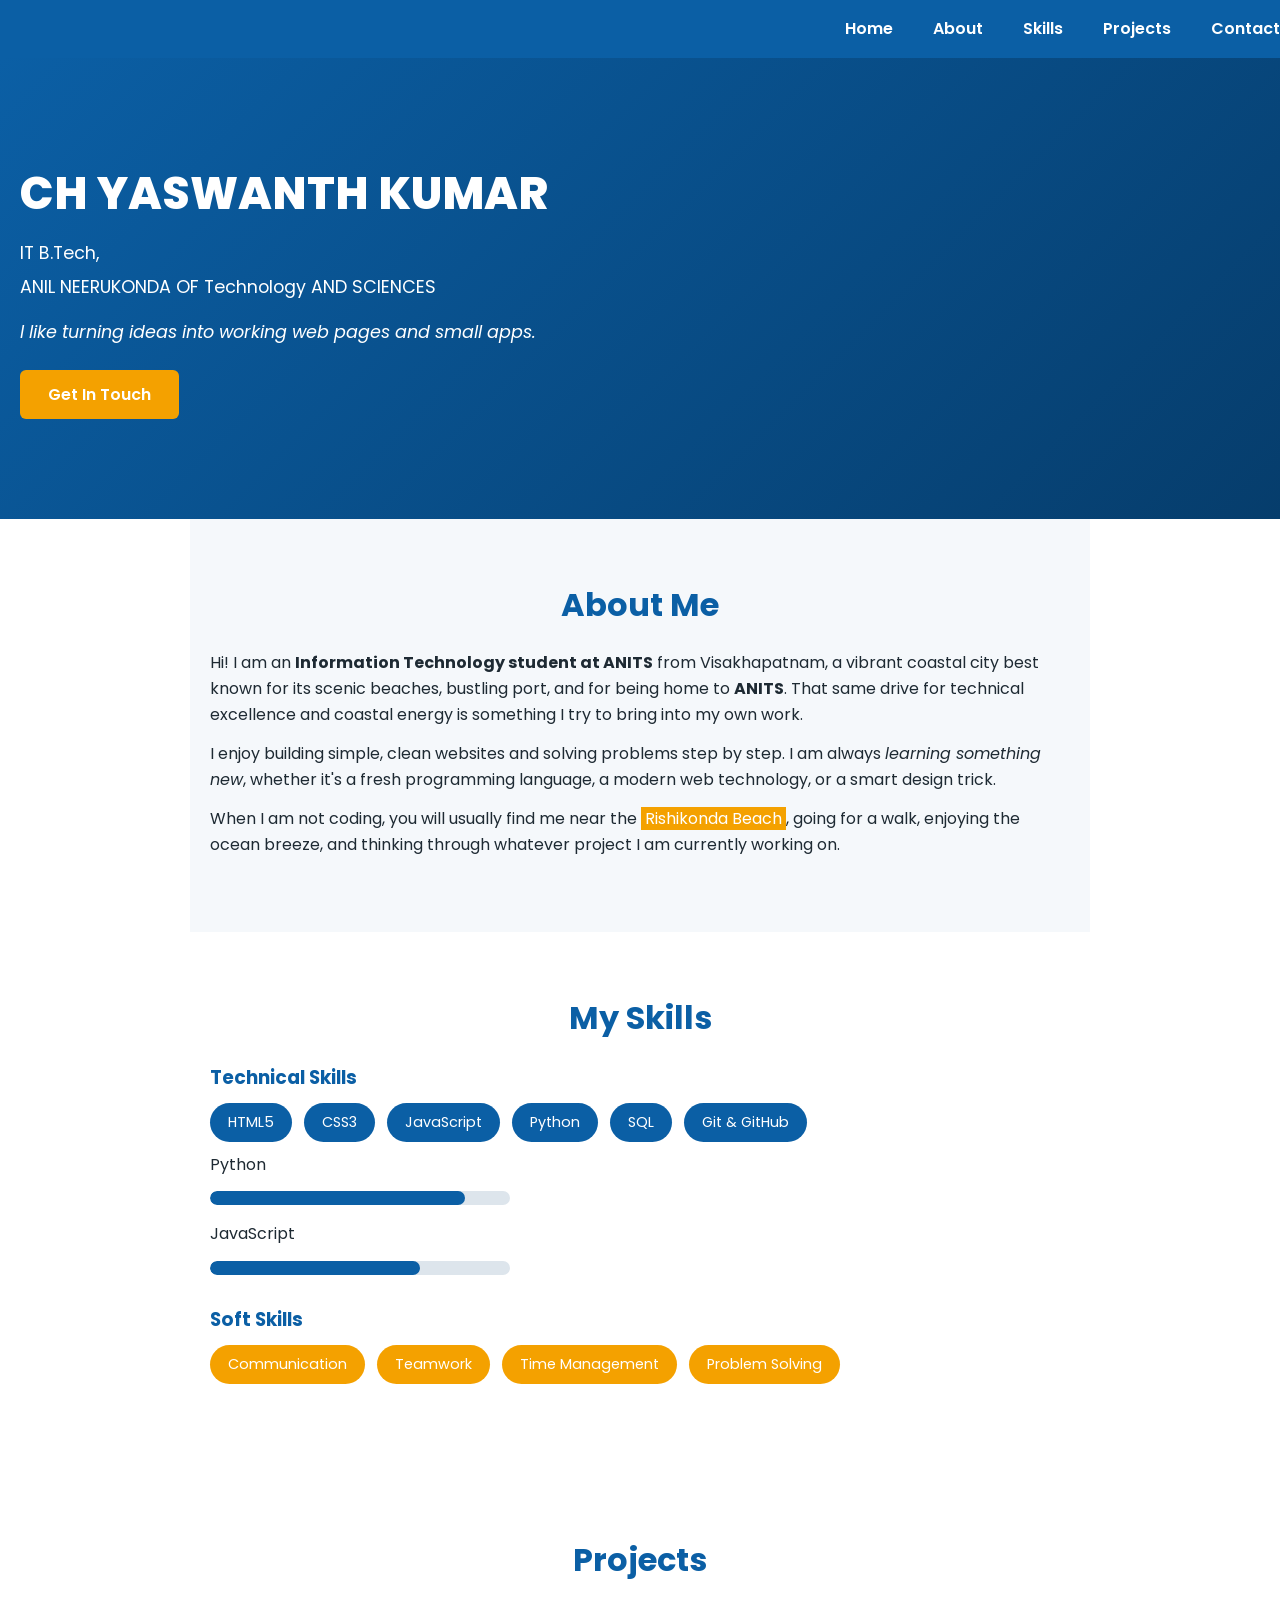
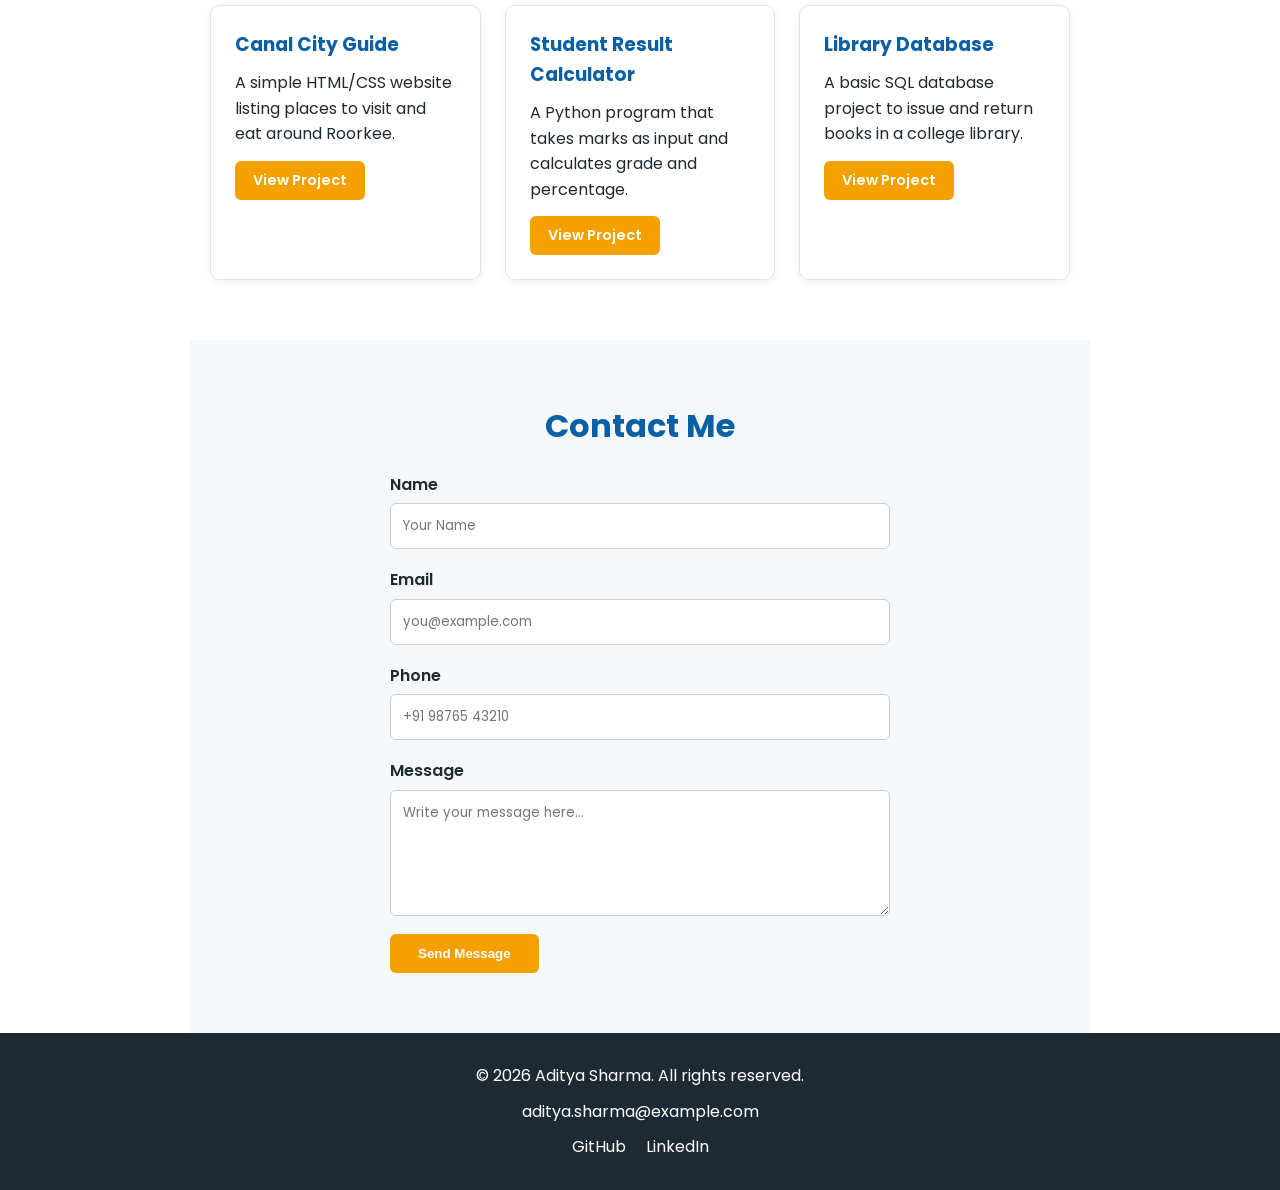
<file: index.html>
<!DOCTYPE html>
<html lang="en">
<head>
  <meta charset="UTF-8">
  <meta name="viewport" content="width=device-width, initial-scale=1.0">
  <title>YASWANTH KUMAR | Portfolio</title>

  <!-- Google Font: Poppins -->
  <link href="https://fonts.googleapis.com/css2?family=Poppins:wght@400;600;800&display=swap" rel="stylesheet">

  <!-- Our own stylesheet -->
  <link rel="stylesheet" href="styles.css">
</head>
<body>

  <!-- ============ NAVIGATION BAR ============ -->
  <nav>
    <ul>
      <li><a href="#home">Home</a></li>
      <li><a href="#about">About</a></li>
      <li><a href="#skills">Skills</a></li>
      <li><a href="#projects">Projects</a></li>
      <li><a href="#contact">Contact</a></li>
    </ul>
  </nav>

  <!-- ============ HERO / BANNER SECTION ============ -->
  <section id="home" class="hero">
    <h1>CH YASWANTH KUMAR</h1>
    <p>IT B.Tech, </p>
    <p> ANIL NEERUKONDA OF Technology AND SCIENCES</p>
    <p class="tagline">I like turning ideas into working web pages and small apps.</p>
     
    <a href="#contact" class="btn">Get In Touch</a>
  </section>

  <!-- ============ ABOUT SECTION ============ -->
  <section id="about" class="section">
    <h2>About Me</h2>
  
  <p>Hi! I am an <strong>Information Technology student at ANITS</strong> from Visakhapatnam, a vibrant coastal city best known for its scenic beaches, bustling port, and for being home to <strong>ANITS</strong>. That same drive for technical excellence and coastal energy is something I try to bring into my own work.</p>
  
  <p>I enjoy building simple, clean websites and solving problems step by step. I am always <em>learning something new</em>, whether it's a fresh programming language, a modern web technology, or a smart design trick.</p>
  
  <p>When I am not coding, you will usually find me near the <mark>Rishikonda Beach</mark>, going for a walk, enjoying the ocean breeze, and thinking through whatever project I am currently working on.</p>
</section>

  <!-- ============ SKILLS SECTION ============ -->
  <section id="skills" class="section">
    <h2>My Skills</h2>

    <article class="skill-group">
      <h3>Technical Skills</h3>
      <ul class="skills-list">
        <li>HTML5</li>
        <li>CSS3</li>
        <li>JavaScript</li>
        <li>Python</li>
        <li>SQL</li>
        <li>Git &amp; GitHub</li>
      </ul>

      <p>Python</p>
      <div class="progress-bar"><div class="progress-fill" style="width: 85%;"></div></div>

      <p>JavaScript</p>
      <div class="progress-bar"><div class="progress-fill" style="width: 70%;"></div></div>
    </article>

    <article class="skill-group">
      <h3>Soft Skills</h3>
      <ul class="skills-list soft">
        <li>Communication</li>
        <li>Teamwork</li>
        <li>Time Management</li>
        <li>Problem Solving</li>
      </ul>
    </article>
  </section>

  <!-- ============ PROJECTS SECTION ============ -->
  <section id="projects" class="section">
    <h2>Projects</h2>
    <div class="card-grid">

      <div class="card">
        <h3>Canal City Guide</h3>
        <p>A simple HTML/CSS website listing places to visit and eat around Roorkee.</p>
        <a href="#" class="btn small">View Project</a>
      </div>

      <div class="card">
        <h3>Student Result Calculator</h3>
        <p>A Python program that takes marks as input and calculates grade and percentage.</p>
        <a href="#" class="btn small">View Project</a>
      </div>

      <div class="card">
        <h3>Library Database</h3>
        <p>A basic SQL database project to issue and return books in a college library.</p>
        <a href="#" class="btn small">View Project</a>
      </div>

    </div>
  </section>

  <!-- ============ CONTACT FORM SECTION ============ -->
  <section id="contact" class="section">
    <h2>Contact Me</h2>
    <form>
      <label for="name">Name</label>
      <input type="text" id="name" name="name" placeholder="Your Name" required>

      <label for="email">Email</label>
      <input type="email" id="email" name="email" placeholder="you@example.com" required>

      <label for="phone">Phone</label>
      <input type="tel" id="phone" name="phone" placeholder="+91 98765 43210">

      <label for="message">Message</label>
      <textarea id="message" name="message" rows="5" placeholder="Write your message here..."></textarea>

      <button type="submit" class="btn">Send Message</button>
    </form>
  </section>

  <!-- ============ FOOTER ============ -->
  <footer>
    <p>&copy; 2026 Aditya Sharma. All rights reserved.</p>
    <address>
      <a href="mailto:aditya.sharma@example.com">aditya.sharma@example.com</a>
    </address>
    <div class="socials">
      <a href="https://github.com/" target="_blank">GitHub</a>
      <a href="https://linkedin.com/" target="_blank">LinkedIn</a>
    </div>
  </footer>

</body>
</html>
</file>
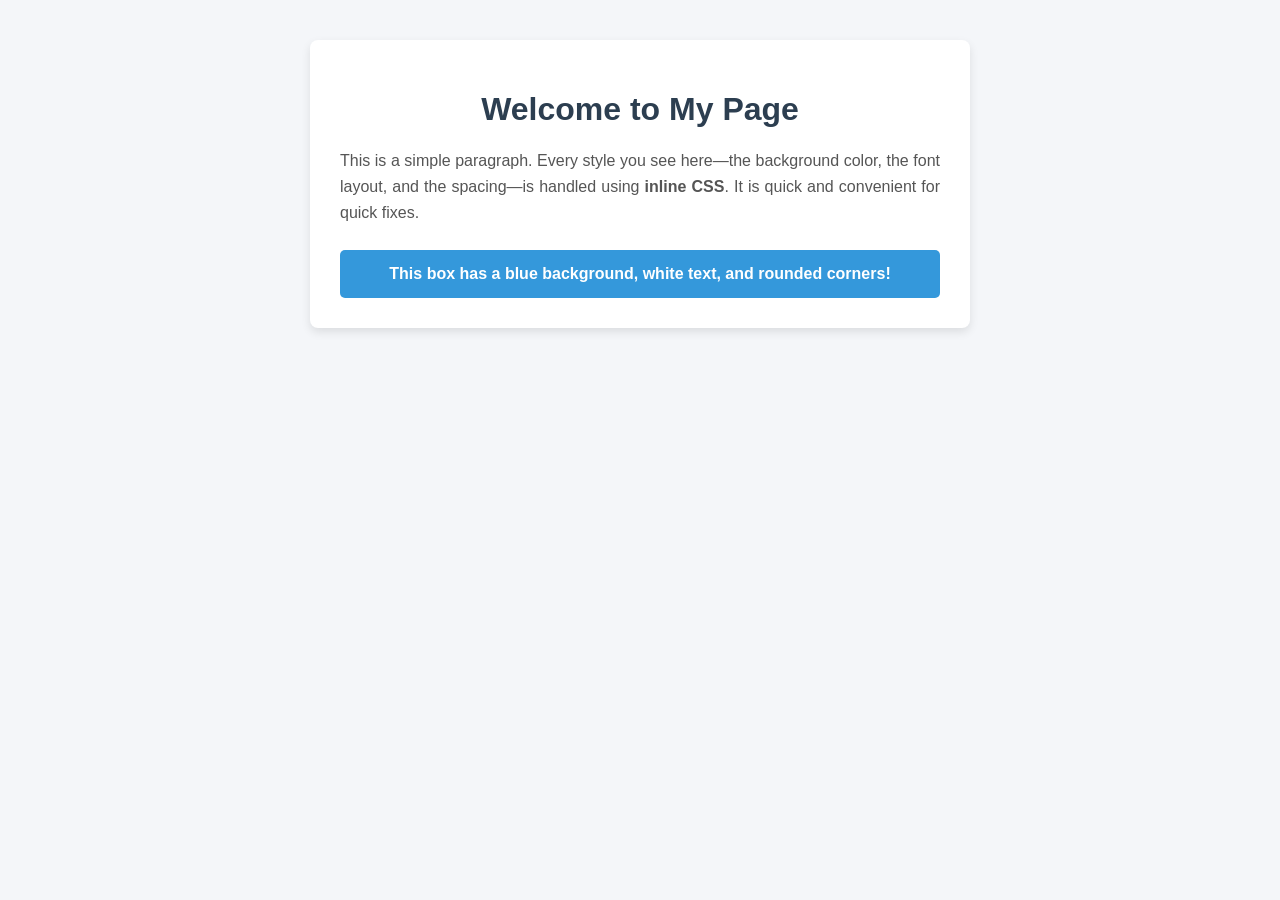
<file: inline.html>
<!DOCTYPE html>
<html lang="en">
<head>
    <meta charset="UTF-8">
    <meta name="viewport" content="width=device-width, initial-scale=1.0">
    <title>Basic Inline CSS Example</title>
</head>
<body style="background-color: #f4f6f9; font-family: 'Segoe UI', Tahoma, Geneva, Verdana, sans-serif; padding: 40px; margin: 0;">

    <div style="background-color: #ffffff; max-width: 600px; margin: 0 auto; padding: 30px; border-radius: 8px; box-shadow: 0 4px 10px rgba(0,0,0,0.1);">
        
        <h1 style="color: #2c3e50; text-align: center; margin-bottom: 20px;">Welcome to My Page</h1>
        
        <p style="color: #555555; font-size: 16px; line-height: 1.6; text-align: justify;">
            This is a simple paragraph. Every style you see here—the background color, the font layout, and the spacing—is handled using <strong>inline CSS</strong>. It is quick and convenient for quick fixes.
        </p>

        <div style="background-color: #3498db; color: #ffffff; padding: 15px; border-radius: 5px; text-align: center; font-weight: bold; margin-top: 25px;">
            This box has a blue background, white text, and rounded corners!
        </div>

    </div>

</body>
</html>
</file>
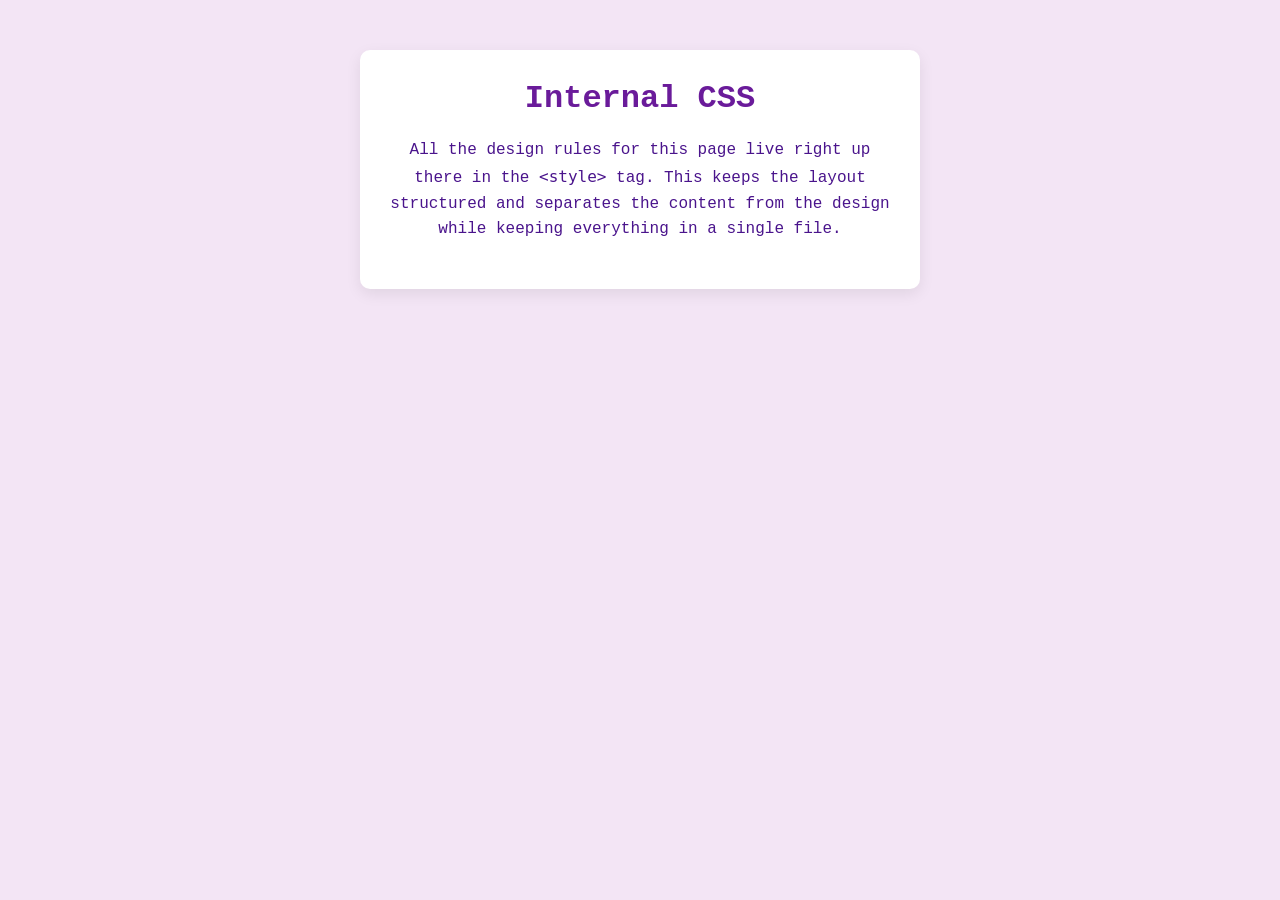
<file: internal.html>
<!DOCTYPE html>
<html lang="en">
<head>
    <meta charset="UTF-8">
    <meta name="viewport" content="width=device-width, initial-scale=1.0">
    <title>Internal CSS Example</title>
    
    <style>
        /* Styles the entire page background and font */
        body {
            background-color: #f3e5f5; /* Light purple */
            font-family: 'Courier New', Courier, monospace;
            padding: 50px;
            margin: 0;
        }

        /* Styles the central white box */
        .box {
            background-color: #ffffff;
            max-width: 500px;
            margin: 0 auto;
            padding: 30px;
            border-radius: 10px;
            box-shadow: 0 5px 15px rgba(0,0,0,0.08);
            text-align: center;
        }

        /* Styles the heading inside the box */
        h1 {
            color: #6a1b9a; /* Dark purple */
            margin-top: 0;
        }

        /* Styles the description text */
        p {
            color: #4a148c;
            font-size: 16px;
            line-height: 1.6;
        }
    </style>
    </head>
<body>

    <div class="box">
        <h1>Internal CSS</h1>
        <p>
            All the design rules for this page live right up there in the <code>&lt;style&gt;</code> tag. This keeps the layout structured and separates the content from the design while keeping everything in a single file.
        </p>
    </div>

</body>
</html>
</file>
<file: styles.css>
/* ==========================================================
   1. CSS VARIABLES (our color theme)
   Defining colors once here means we can change the whole
   site's look by editing just these lines.
========================================================== */
:root {
  --primary: #0B5FA5;     /* main blue - used for nav, buttons, headings */
  --accent: #F4A100;      /* orange accent - used for highlights, hover */
  --light-bg: #F5F8FB;    /* light background for sections */
  --dark-text: #1E2A33;   /* main text color */
  --white: #FFFFFF;
}

/* Reset default spacing so our own values are predictable */
* {
  margin: 0;
  padding: 0;
  box-sizing: border-box;
}

body {
  font-family: 'Poppins', sans-serif;
  font-weight: 400;
  color: var(--dark-text);
  line-height: 1.6;
  scroll-behavior: smooth;
}

/* ==========================================================
   2. NAVIGATION BAR
   display:flex lines up the links in a row and
   justify-content spaces them out evenly.
========================================================== */
nav {
  background-color: var(--primary);
  padding: 16px 0;
  position: sticky;
  top: 0;
  z-index: 10;
}

nav ul {
  list-style: none;
  display: flex;
  justify-content: right;
  gap: 40px;
}

nav ul li a {
  color: var(--white);
  text-decoration: none;
  font-weight: 600;
  padding-bottom: 4px;
  border-bottom: 2px solid transparent;
  transition: all 0.3s ease;
}

nav ul li a:hover {
  border-bottom: 2px solid var(--accent);
  color: var(--accent);
}

/* ==========================================================
   3. HERO SECTION
   A simple gradient background is our "creative extra".
========================================================== */
.hero {
  background: linear-gradient(135deg, var(--primary), #063d6c);
  color: var(--white);
  text-align: left;
  padding: 100px 20px;
}

.hero h1 {
  font-size: 2.8rem;
  font-weight: 800;
  margin-bottom: 10px;
}

.hero p {
  font-size: 1.1rem;
  margin-bottom: 6px;
}

.hero .tagline {
  margin-top: 16px;
  margin-bottom: 24px;
  font-style: italic;
}

/* ==========================================================
   4. BUTTONS
   Same button style reused everywhere for consistency.
========================================================== */
.btn {
  display: inline-block;
  background-color: var(--accent);
  color: var(--white);
  text-decoration: none;
  font-weight: 600;
  padding: 12px 28px;
  border: none;
  border-radius: 6px;
  cursor: pointer;
  transition: all 0.3s ease;
}

.btn:hover {
  transform: translateY(-4px);
  box-shadow: 0 8px 16px rgba(0, 0, 0, 0.2);
}

.btn.small {
  padding: 8px 18px;
  font-size: 0.9rem;
}

/* ==========================================================
   5. GENERAL SECTION STYLING
========================================================== */
.section {
  max-width: 900px;
  margin: 0 auto;
  padding: 60px 20px;
}

.section h2 {
  color: var(--primary);
  font-size: 2rem;
  margin-bottom: 20px;
  text-align: center;
}

.section h3 {
  color: var(--primary);
  margin: 20px 0 10px 0;
}

.section p {
  margin-bottom: 14px;
}

mark {
  background-color: var(--accent);
  color: var(--white);
  padding: 0 4px;
}

/* Alternate background so sections are easy to tell apart */
#about, #contact {
  background-color: var(--light-bg);
}

/* ==========================================================
   6. SKILLS SECTION
   display:flex + flex-wrap makes the badges wrap on small
   screens instead of overflowing.
========================================================== */
.skill-group {
  margin-bottom: 30px;
}

.skills-list {
  list-style: none;
  display: flex;
  flex-wrap: wrap;
  gap: 12px;
  margin-bottom: 10px;
}

/* Simple skill progress bar - width % is set with inline style in HTML */
.progress-bar {
  background-color: #dde5ec;
  border-radius: 20px;
  height: 14px;
  width: 100%;
  max-width: 300px;
  margin: 8px 0 16px 0;
  overflow: hidden;
}

.progress-fill {
  background-color: var(--primary);
  height: 100%;
  border-radius: 20px;
}

.skills-list li {
  background-color: var(--primary);
  color: var(--white);
  padding: 8px 18px;
  border-radius: 20px;
  font-size: 0.9rem;
}

.skills-list.soft li {
  background-color: var(--accent);
}

/* ==========================================================
   7. PROJECTS SECTION
   display:grid with auto-fit makes the cards responsive
   without needing a media query for this part.
========================================================== */
.card-grid {
  display: grid;
  grid-template-columns: repeat(auto-fit, minmax(240px, 1fr));
  gap: 24px;
}

.card {
  background-color: var(--white);
  border: 1px solid #dde5ec;
  border-radius: 10px;
  padding: 24px;
  box-shadow: 0 2px 8px rgba(0, 0, 0, 0.06);
  transition: all 0.3s ease;
}

.card:hover {
  transform: translateY(-6px);
  box-shadow: 0 12px 20px rgba(0, 0, 0, 0.12);
}

.card h3 {
  margin-top: 0;
}

/* ==========================================================
   8. CONTACT FORM
========================================================== */
form {
  display: flex;
  flex-direction: column;
  max-width: 500px;
  margin: 0 auto;
}

form label {
  font-weight: 600;
  margin-bottom: 6px;
}

form input,
form textarea {
  padding: 12px;
  margin-bottom: 18px;
  border: 1px solid #ccc;
  border-radius: 6px;
  font-family: 'Poppins', sans-serif;
  transition: all 0.3s ease;
}

/* :focus highlight - creative extra */
form input:focus,
form textarea:focus {
  outline: none;
  border-color: var(--primary);
  box-shadow: 0 0 0 3px rgba(11, 95, 165, 0.2);
}

form button {
  align-self: flex-start;
}

/* ==========================================================
   9. FOOTER
========================================================== */
footer {
  background-color: var(--dark-text);
  color: var(--white);
  text-align: center;
  padding: 30px 20px;
}

footer address {
  font-style: normal;
  margin: 10px 0;
}

footer a {
  color: var(--white);
  text-decoration: none;
}

footer a:hover {
  color: var(--accent);
}

.socials {
  display: flex;
  justify-content: center;
  gap: 20px;
  margin-top: 10px;
}

/* ==========================================================
   10. RESPONSIVE DESIGN
   On small screens, stack the nav links and make cards
   full width instead of side by side.
========================================================== */
@media (max-width: 768px) {
  nav ul {
    flex-direction: column;
    align-items: center;
    gap: 14px;
  }

  .hero h1 {
    font-size: 2rem;
  }

  .card-grid {
    grid-template-columns: 1fr;
  }
}
</file>
